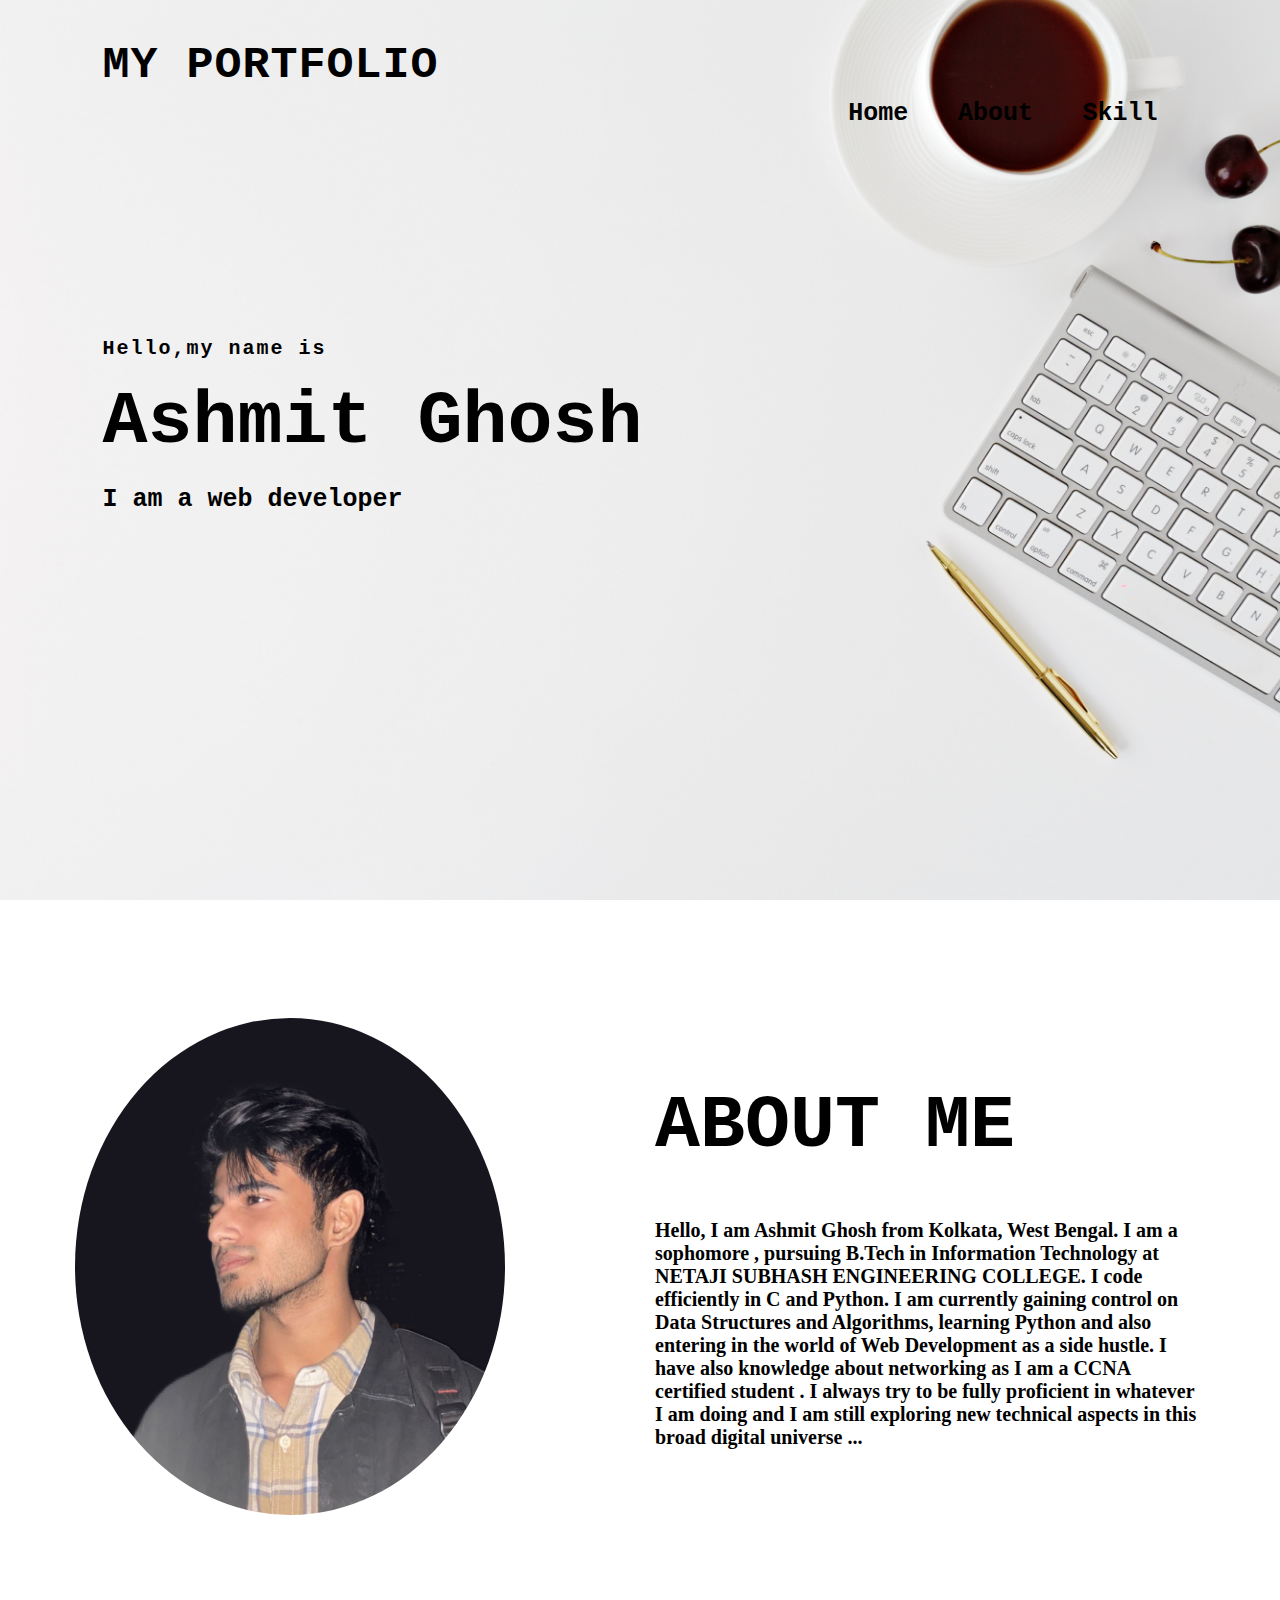
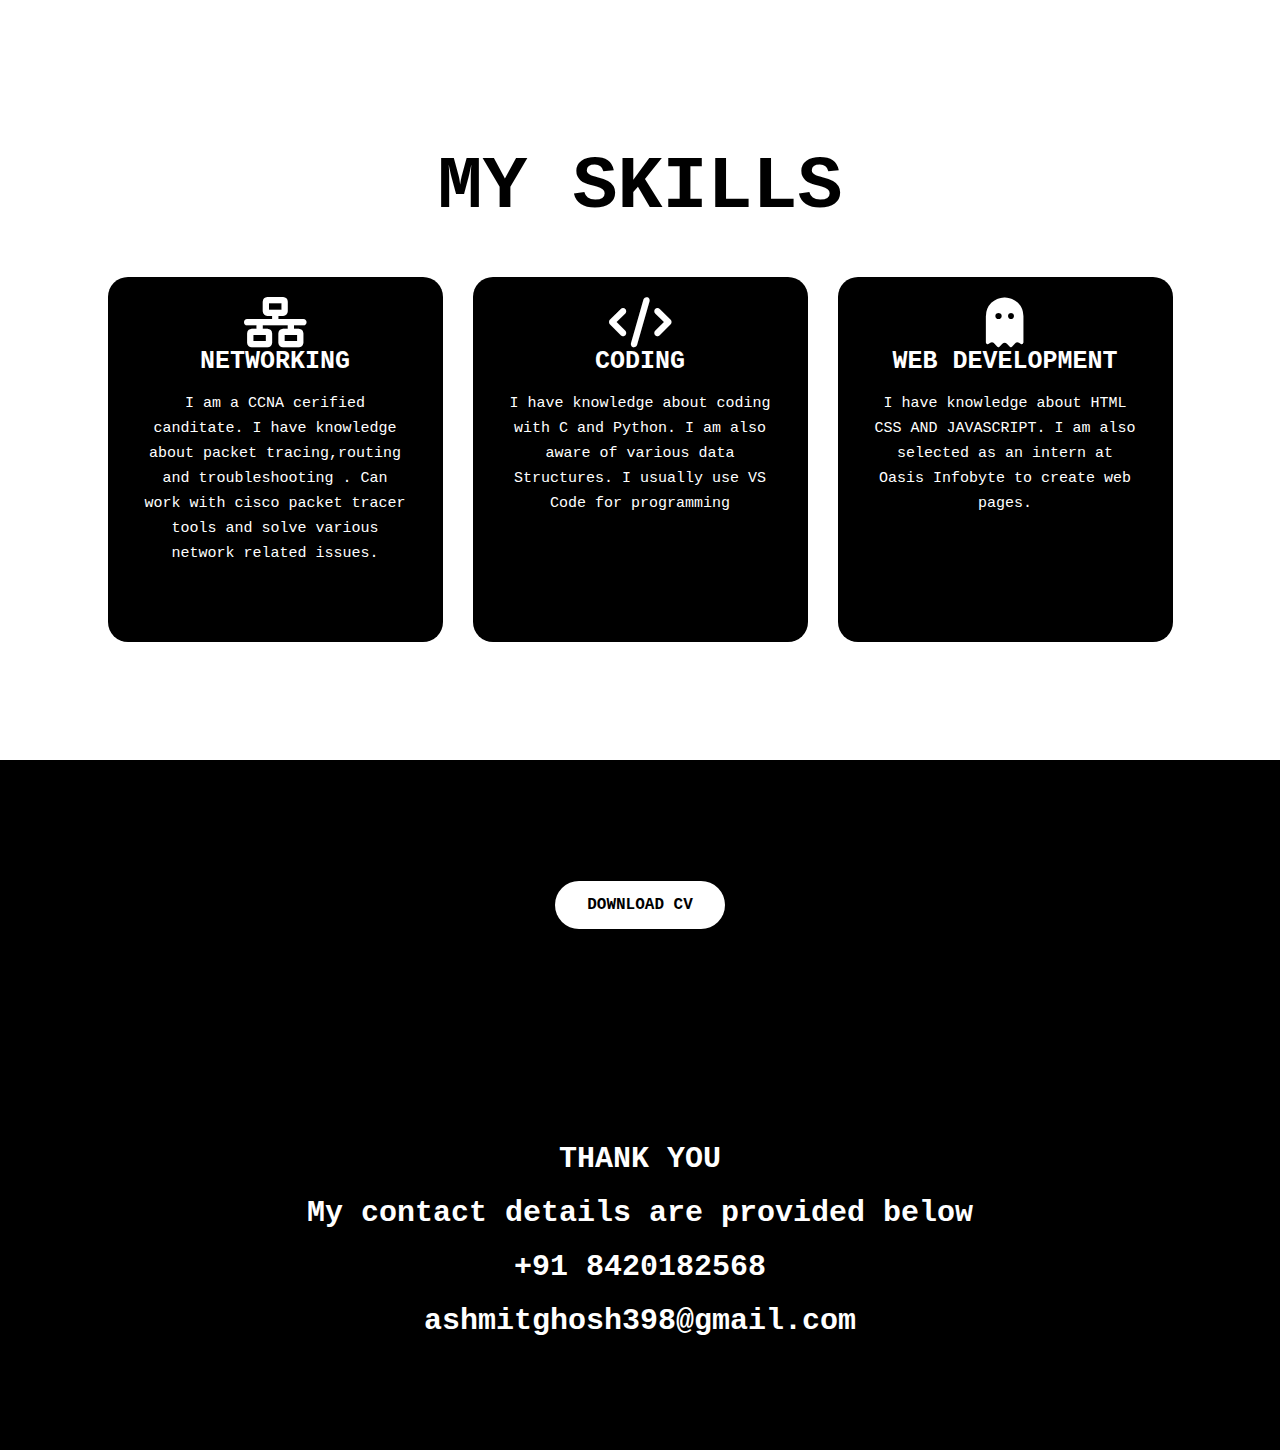
<file: task2/index.html>
<!DOCTYPE html>
<html lang="en">
<head>
    <meta charset="UTF-8">
    <meta http-equiv="X-UA-Compatible" content="IE=edge">
    <meta name="viewport" content="width=device-width, initial-scale=1.0">
    <title>PORTFOLIO</title>
    <link rel="stylesheet" href="style.css">
    <link rel="stylesheet" href="https://cdnjs.cloudflare.com/ajax/libs/font-awesome/6.4.2/css/all.min.css">
</head>
<body>
    <div class="hero">
        <nav>
            <h2 class="logo">MY PORTFOLIO</h2>
            <uL>
                <li><a href="#">Home</a></li>
                <li><a href="#">About</a></li>
                <li><a href="#">Skill</a></li>
            </uL>
        </nav>

        <div class ="content">
        <h4>Hello,my name is</h4>
        <h1>Ashmit Ghosh</h1>
        <h2>I am a web developer</h3>
    </div>
   
</div>
<br>
<section class="about">
    <div class="main">
        <img src="dev.png">
        <div class="about-text">
            <h2>ABOUT ME</h2>
            <p>
                Hello, I am Ashmit Ghosh from Kolkata, West Bengal. I am a sophomore , 
                pursuing B.Tech in Information Technology at NETAJI SUBHASH ENGINEERING COLLEGE.
                I code efficiently in C and Python. I am currently gaining control on Data Structures 
                and Algorithms, learning Python and also entering in the world of Web Development as a side 
                hustle. I have also knowledge about networking as I am a CCNA certified student . I always 
                try to be fully proficient in whatever I am doing and I am still exploring new technical
                aspects in this broad digital universe ...
            </p>
        </div>
    </div>

   </section>
   
   <div class="myskills">
       <div class="title">
           <h2>MY SKILLS</h2>
           
       </div>

       <div class="box">
           <div class="card">
            <i class="fa-solid fa-network-wired"></i>
            <h5>NETWORKING</h5>
            <div class="pra">
                <p>
                    I am a CCNA cerified canditate.
                    I have knowledge about packet tracing,routing and troubleshooting .
                    Can work with cisco packet tracer tools and solve various network
                    related issues.
                </p>
                 </div>
           </div>

           <div class="card">
            <i class="fa-solid fa-code"></i>
            <h5>CODING</h5>
            <div class="pra">
                <p>
                    I have knowledge about coding with C and Python.
                    I am also aware of various data Structures.
                    I usually use VS Code for programming
                </p>
             </div>
           </div>
            <div class="card">
            <i class="fa-solid fa-ghost"></i>
            <h5>WEB DEVELOPMENT</h5>
            <div class="pra">
                <p>
                    I have knowledge about HTML CSS AND JAVASCRIPT.
                    I am also selected as an intern at Oasis Infobyte
                    to create web pages.
                    </p>
                    
                 </div>
           </div>
       </div>
   </div>
<div class="contact-me">
    <a class="button" href="#">DOWNLOAD CV</a>
</div>
<footer>
    <p>THANK YOU</p>
    <p>My contact details are provided below</p>
    <p>+91 8420182568</p>
    <p>ashmitghosh398@gmail.com</p>
</footer>
</body>
</html>
</file>
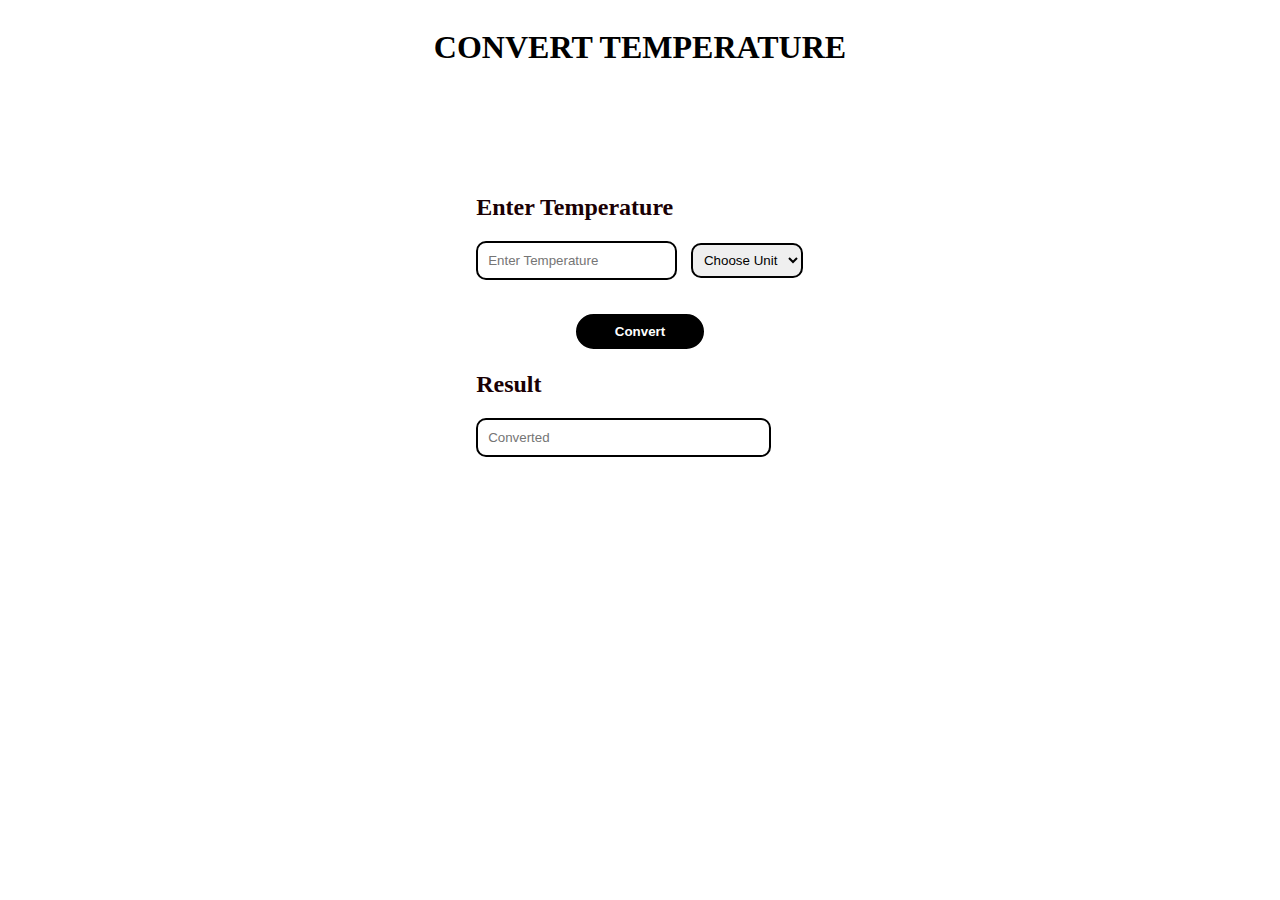
<file: task3/index.html>
<!DOCTYPE html>
<html lang="en">
  <head>
    <meta charset="UTF-8" />
    <meta http-equiv="X-UA-Compatible" content="IE=edge" />
    <meta name="viewport" content="width=device-width, initial-scale=1.0" />
    <title>Temperature-Coverter</title>
    <link rel="stylesheet" href="style.css" />
    </head>
  <body>
    <div class="wrapper">
      <div class="container">
        <div class="nav">
          <div class="title">
            <h1>CONVERT TEMPERATURE</h1>
          </div>
        </div>
        <div class="main">
          <div class="form">
            <h2>Enter Temperature</h2>
            <input type="number" placeholder="Enter Temperature" id="input" />
            <select name="degree" id="degree">
              <option value="">Choose Unit</option>
              <option value="Fahrenheit">Fahrenheit</option>
              <option value="Celcius">Celcius</option>
            </select>
              <div class="button">
              <input
                type="button"
                id="button"
                onclick="convert();"
                value="Convert"
              />
            </div>
            <h2>Result</h2>
            <input type="text" placeholder="Converted" id="output" readonly />
          </div>
        </div>
      </div>
    </div>
    <script src="script.js"></script>
  </body>
</html>
</file>
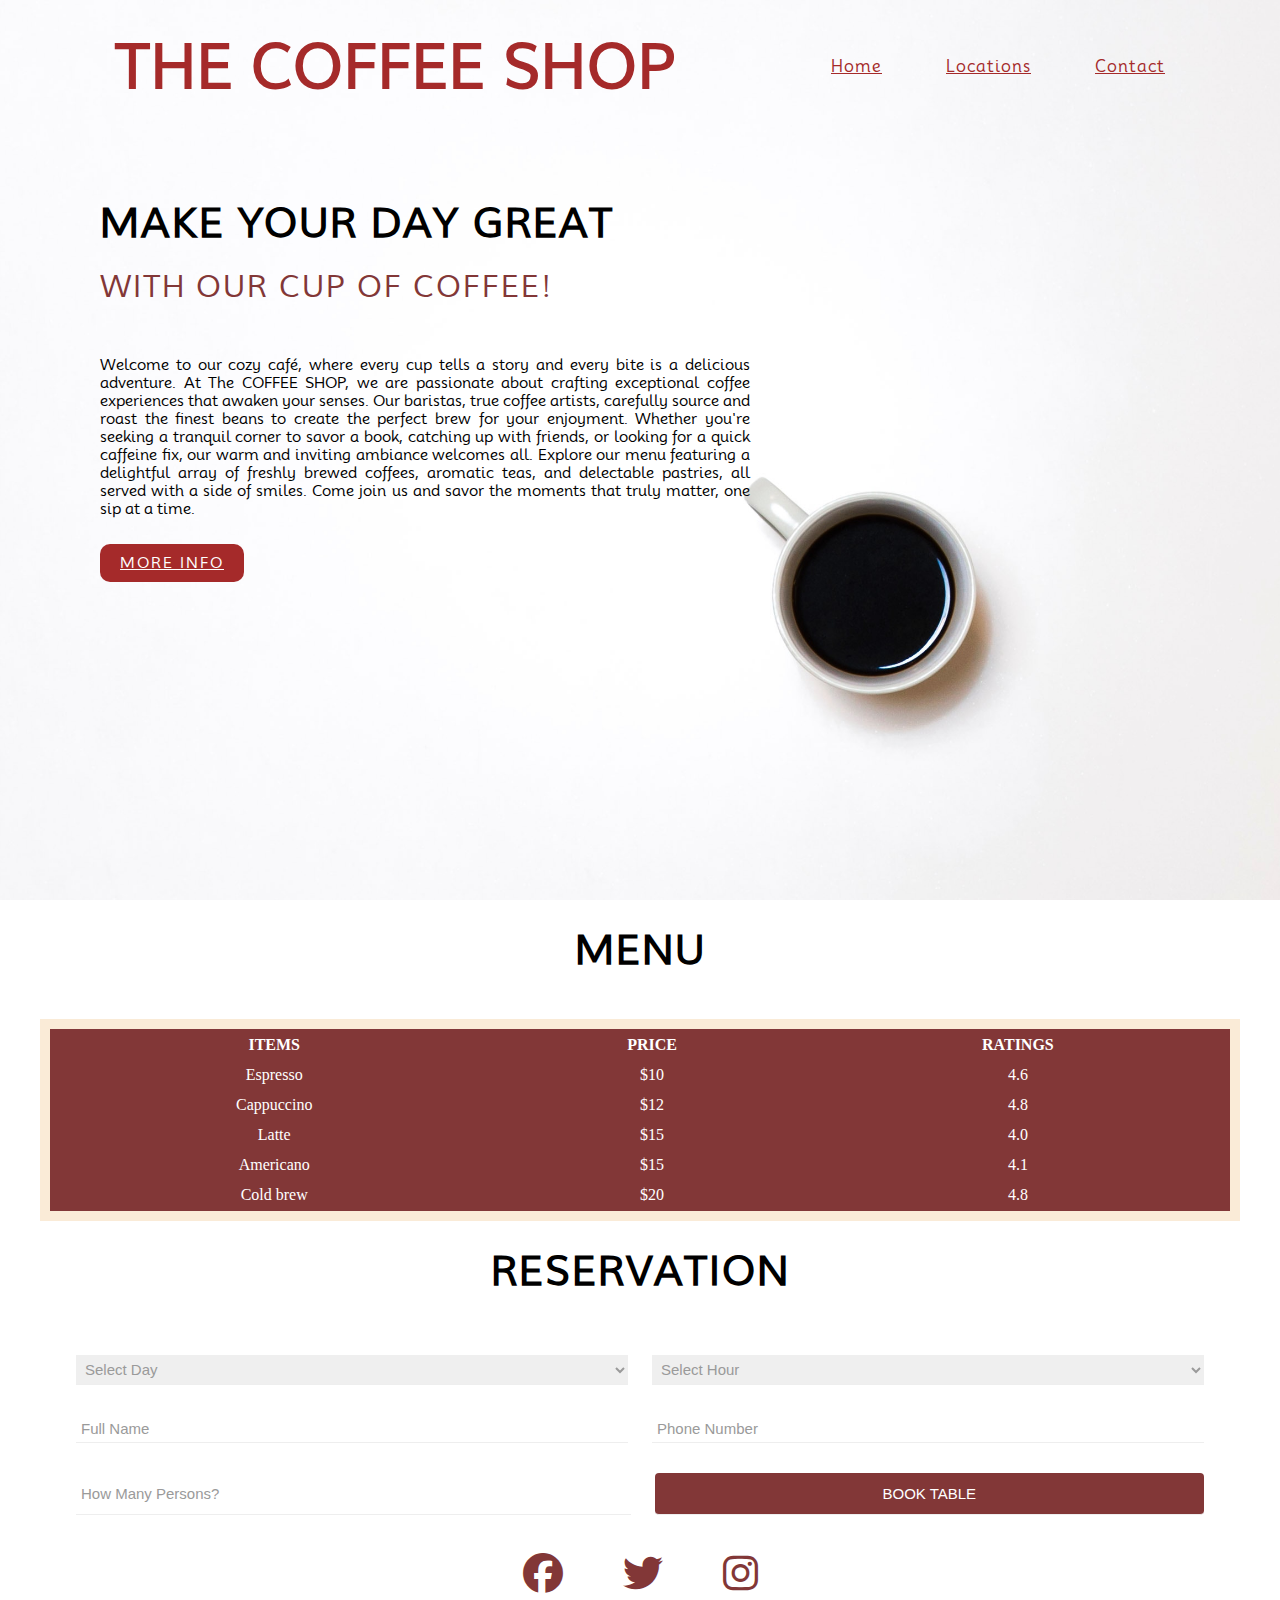
<file: task1/landingpage.html>
<!DOCTYPE html>
<html lang="en">
<head>
    <meta charset="UTF-8">
    <meta http-equiv="X-UA-Compatible" content="IE=edge">
    <meta name="viewport" content="width=device-width, initial-scale=1.0">
    <title>Landing Page</title>
    <link rel="stylesheet" href="style.css">
    <link rel="stylesheet" href="https://cdnjs.cloudflare.com/ajax/libs/font-awesome/6.4.2/css/all.min.css">
</head>
<body> 
    <section>
        <header>
            <h2><a href="#" class="logo">THE COFFEE SHOP</a></h2>
            <div class="navigation">
                <a href="#">Home</a>
                <a href="#">Locations</a>
                <a href="#">Contact</a>
            </div>
        </header>
        
        <div class="content">
            <div class="info">
                <h2>MAKE YOUR DAY GREAT<br><span>with our cup of coffee!</span></h2>
                <p>Welcome to our cozy café, 
                    where every cup tells a story and every bite is a delicious adventure. 
                    At The COFFEE SHOP, we are passionate about crafting exceptional coffee experiences that 
                    awaken your senses. Our baristas, true coffee artists, carefully source and roast the finest 
                    beans to create the perfect brew for your enjoyment. Whether you're seeking a tranquil 
                    corner to savor a book, catching up with friends, or looking for a quick caffeine fix, 
                    our warm and inviting ambiance welcomes all. Explore our menu featuring a delightful 
                    array of freshly brewed coffees, aromatic teas, and delectable pastries, all served with a 
                    side of smiles. Come join us and savor the moments that truly matter, one sip at a time.
                 </p>
                <br> 
                <br>
                <a href="#" class="info-btn">More info</a>
            </div>
        </div>

    </section>
    <br>
    <div class="p2" >
    <table class="menu">
    <caption>MENU</caption>
   <tr>
     <th>ITEMS</th>
	 <th>PRICE</th>
     <th>RATINGS</th>
  </tr>
  <tr>
     <td>Espresso</td>
     <td>$10</td>
	 <td>4.6</td>
  </tr>
  <tr>
     <td>Cappuccino</td>
     <td>$12</td>
	 <td>4.8</td>
  </tr>	 
  <tr>
     <td>Latte</td>
     <td>$15</td>
	 <td>4.0</td>
  </tr>
     <tr>
     <td> Americano</td>
     <td>$15</td>
	 <td>4.1</td>
  </tr>
  <tr>
     <td> Cold brew</td>
     <td>$20</td>
	 <td>4.8</td>
  </tr>
</table>
 </div>
 <br>
 <div class = "card-content">
    <h3>Reservation</h3>
    <form>
        <div class = "form-row">
            <select name = "days">
                <option value = "day-select">Select Day</option>
                <option value = "sunday">Sunday</option>
                <option value = "monday">Monday</option>
                <option value = "tuesday">Tuesday</option>
                <option value = "wednesday">Wednesday</option>
                <option value = "thursday">Thursday</option>
                <option value = "friday">Friday</option>
                <option value = "saturday">Saturday</option>
            </select>

            <select name = "hours">
                <option value = "hour-select">Select Hour</option>
                <option value = "10">10: 00</option>
                <option value = "10">12: 00</option>
                <option value = "10">14: 00</option>
                <option value = "10">16: 00</option>
                <option value = "10">18: 00</option>
                <option value = "10">20: 00</option>
                <option value = "10">22: 00</option>
            </select>
        </div>

        <div class = "form-row">
            <input type = "text" placeholder="Full Name">
            <input type = "text" placeholder="Phone Number">
        </div>

        <div class = "form-row">
            <input type = "number" placeholder="How Many Persons?" min = "1">
            <input type = "submit" value = "BOOK TABLE">
        </div>
    </form>
</div>
</div>
 <br>
        
        <div class="media-icons">

            <a href="#"><i class="fa-brands fa-facebook"></i></i></a>
            <a href="#"><i class="fa-brands fa-twitter"></i></a>
            <a href="#"><i class="fa-brands fa-instagram"></i></a>
        </div>

   
</body>
</html>
</file>
<file: task2/style.css>
*{
    padding: 0;
    margin: 0;
    font-family: 'Courier New', Courier, monospace;
    box-sizing: border-box;
}
.hero{
    height: 100vh;
    width:100%;
    background-image: url(bg.jpg);
    background-size: cover;
    background-position: center;
}
nav
{
    display: flex;
    align-items: center;
    justify-content: space-between;
    padding-top : 40px;
    padding-left: 8%;
    padding-right: 8%;

}
.logo{
    color: rgb(0, 0, 0);
    font-size: 45px;
    letter-spacing: 1px;
    cursor: pointer;
}

nav ul li{
    margin-top: 45px;
    list-style-type: none;
    display: inline-block;
    padding: 10px 20px;
}
nav ul li a{
    color: rgb(0, 0, 0);
    text-decoration: none;
    font-weight: bold;
    text-transform: capitalize;
    font-size: 25px;
}
.content{
    position: absolute;
    top: 50%;
    left:8%;
    transform: translateY(-50%);
}
h4{
    color: rgb(0, 0, 0);
    font-size: 20px;
    letter-spacing: 2px;

}
h2{
    color: rgb(0, 0, 0);
    font-size: 25px;
    margin-bottom: 50px;

}
h1 {
     color: rgb(0, 0, 0);
     margin: 20px 0px 20px;
     font-size: 75px;
}
.about{
    width:100%;
    padding: 100px 0px;
    background-color: white;
}
.about img{
    height: auto;
    width: 430px;
    border-radius: 50%;
}
.about-text h2{
    color: black;
    font-size: 75px;
}
.about-text
{
    width: 550px;
}
.about-text p{
    font-size: 20px;
    font-family: 'Times New Roman', Times, serif;
    font-weight: bold;
}
.main
{
    width: 1130px;
    max-width: 95%;
    margin: 0 auto;
    display: flex;
    align-items: center;
    justify-content: space-between;
}
.myskills{
    width: 100%;
    padding: 100px 0px;
}
.title h2{
    color: black;
    font-size: 75px;
    width: 1130px;
    margin: 30px auto;
    text-align: center;
}
.box{
    display: flex;
    justify-content: center;
    align-items: center;
    min-height: 400px;
}
.card{
    height: 365px;
    width:335px;
    padding: 20px 35px;
    background: black;
    border-radius: 20px;
    margin: 15px;
    position: relative;
    overflow: hidden;
    text-align: center
}
.card i{
    color: white;
    font-size: 50px;
    display: block;

}
.card:hover
{
  transform: translateY(-10px);
}

h5{
    color: white;
    font-size:25px;
    margin-bottom: 15px;
}

.pra p{
    color: rgb(255, 255, 255);
    font-size: 15px;
    line-height: 25px;
    margin-bottom: 25px;
}
.contact-me{
    width: 100%;
    height :290px;
    display: flex;
    align-items: center;
    flex-direction: column;
    justify-content: center;
    background-color: black;

}
.contact-me .button{
    background-color: rgb(255, 255, 255);
    color: rgb(0, 0, 0);
    text-decoration: none;
    border: 2px solid transparent;
    font-weight: bold;
    padding: 13px 30px;
    border-radius: 30px;
}
footer{
    position: relative;
    width: 100%;
    height:400px;
    display:flex;
    flex-direction: column;
    align-items: center;
    justify-content: center;
    background-color: black;
}
footer p{
    font-size: 30px;
    margin-bottom: 20px;
    font-weight: bold;
    color: WHITE;
}
</file>
<file: task3/style.css>
* {
    box-sizing: border-box;
  }
.nav {
    display: flex;
    justify-content: center;
    align-items: center;
  }
  
  .wrapper {
    display: flex;
    justify-content: center;
    align-items: center;
  }
  .main {
    display: flex;
    align-items: center;
    justify-content: center;
    width: 80vw;
  
  }
  
  .form {
    margin-top: 5vh;
    padding: 4%;
    border-radius: 30px;
    
    width: 40%;
   
  }
  h2 {
    color: rgb(26, 0, 4);
  
    font-weight: bolder;

  }
 .button {
    text-align: center;
    margin-top: 10%;
  }
  
  #button {
    border: 2px solid white;
    background-color: black;
    color: white;
    border-radius: 20px;
    font-weight: bolder;
   
    padding: 10px;
    width: 40%;
  }
  #button:active {
    background-color: white;
    color: black;
    border: 2px solid black;
  }
  #input {
    border: 2px solid;
    border-radius: 10px;
    padding: 10px;
  }
  #output {
    border: 2px solid;
    border-radius: 10px;
    padding: 10px;
    width: 90%;
  }
  .form select {
    border: 2px solid black;
    border-radius: 10px;
    padding: 7px;
    margin-left: 3%;
    
  }
</file>
<file: task1/style.css>
@import url('https://fonts.googleapis.com/css2?family=Mooli&display=swap');
*{
    margin: 0;
    padding: 0;
    box-sizing: border-box;
    font-family: 'Mooli', sans-serif;
}
section {
    position: relative;
    width: 100%;
    min-height: 100vh;
    display: flex;
    flex-direction: column;
    justify-content: flex-start;
    background: url(bg.jpg)no-repeat;
    background-size: cover;
    background-position: center;
}
header{
    position: relative;
    top: 0;
    width: 100%;
    padding: 30px 100px;
    display: flex;
    justify-content: space-between;
    align-items: center;
}
header .logo{
    position: relative;
    color: brown;
    border-radius: 20px;
    padding: 2px 15px;
    font-size: 60px;
    text-decoration: none;
    text-transform: uppercase;
    font-weight: 800;
    letter-spacing: 1px;
}
header .navigation a{
    color: brown;
    text-decoration: underline;
    font-weight: 500;
    letter-spacing: 1px;
    padding: 2px 15px;
    border-radius: 20px;
    transition: 0.5s;
    transition-property: background;
}
header .navigation a:not(:last-child){
    margin-right: 30px;
}
header .navigation a:hover{
    background-color: antiquewhite;
}
.content{
    max-width: 650px;
    margin: 60px 100px;
}
.content .info h2{
    color: black;
    font-size: 40px;
    text-transform: uppercase;
    font-weight: 600;
    letter-spacing: 2px;
    line-height: 60px;
    margin-bottom: 40px;
}
.content .info h2 span{
    color: #823737 ;
    font-size: 30px;
    font-weight: 500;
}
.content .info{
    font-size: 15px;
    font-weight: 300;
    margin-bottom: 50px;
    line-break: normal;
    text-align: justify;
}
.content .info-btn{
    color: white;
    background-color: brown;
    text-decoration: underline;
    text-transform: uppercase;
    font-weight: 500;
    letter-spacing: 2px;
    padding: 10px 20px;
    border-radius: 10px;
}
.content .info-btn:hover{
    color: black;
    background: antiquewhite;
}

.menu{
    background-color: #823737 ;
}
body{box-align: center;}
table { border: 10px solid antiquewhite;
        border:collapse;
        width: 1200px;
		border-spacing: 0.5; 
        margin: auto; }
td, th { padding: 5px; 
         font-family: URW Chancery L, cursive;
         color: white;
          text-align:center;
         }
caption { color: black;
    font-size: 40px;
    text-transform: uppercase;
    font-weight: 600;
    letter-spacing: 2px;
    line-height: 60px;
    margin-bottom: 40px;
}
.card-content h3{
    text-align: center;
    font-size: 40px;
    text-transform: uppercase;
    font-weight: 600;
    letter-spacing: 2px;
    line-height: 60px;
    margin-bottom: 40px;
   
}
.form-row{
    display: flex;
    width: 90%;
    margin: 0 auto;
}
form select, form input{
    display: block;
    width: 100%;
    margin: 15px 12px;
    padding: 5px;
    font-size: 15px;
    font-family: 'Poppins', sans-serif;
    outline: none;
    border: none;
    border-bottom: 1px solid #eee;
    font-weight: 300;
}
form input[type = text], form input[type = number], form input::placeholder, select{
    color: #9a9a9a;
}
form input[type = submit]{
    color: #fff;
    background: #823737;
    padding: 12px 0;
    border-radius: 4px;
    cursor: pointer;
}
form input[type = submit]:hover{
    opacity: 0.9;
}
.media-icons{
    display: flex;
    justify-content: center;
    align-items: center;
    margin: auto;
    padding-bottom: 20px;
}
.media-icons a{
    position: relative;
    color: #823737;
    font-size: 40px;
    transition: 0.5s;
    transition-property: transform;
}
.media-icons a:not(:last-child){
    margin-right :60px;
}
.media-icons a:hover{
    transform: scale(1.5);
}
</file>
